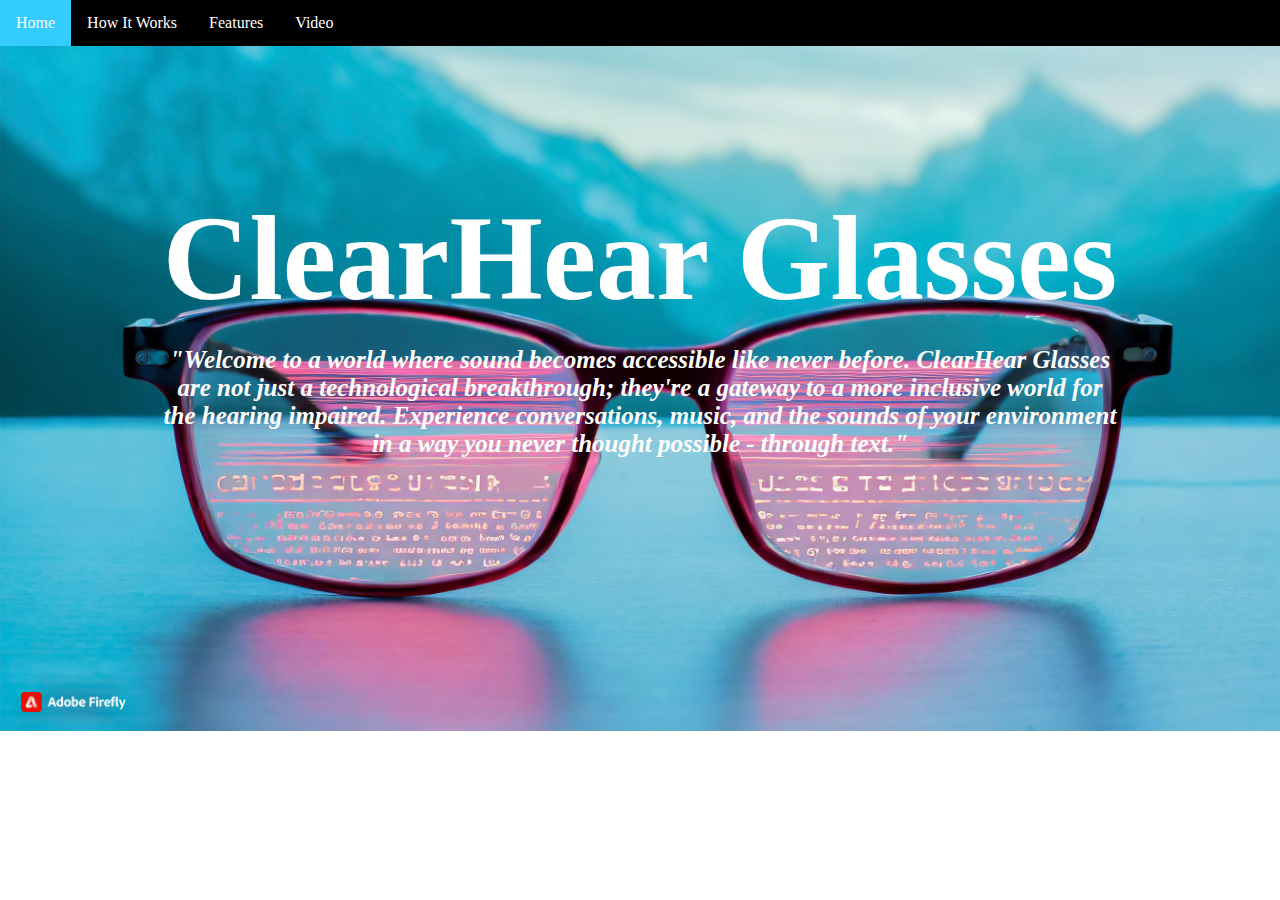
<file: index.html>
<!DOCTYPE html>
<html lang="en">
  <head>
    <meta charset="UTF-8" />
    <meta name="viewport" content="width=device-width, initial-scale=1.0" />
    <link rel="stylesheet" href="./assets/css/style.css" />
    <link
      rel="shortcut icon"
      href="./assets/img/favicon.png"
      type="image/x-icon"
    />
    <title>ClearHear Glasses</title>
  </head>
  <body>
    <nav>
      <ul>
        <!-- style="float: left" -->
        <li>
          <a class="active" href="./index.html">Home</a>
        </li>
        <li><a href="assets/pages/howitworks.html">How It Works</a></li>
        <li><a href="assets/pages/features.html">Features</a></li>
        <li><a href="assets/pages/video.html">Video</a></li>
      </ul>
    </nav>
    <div id="container">
      <h1 class="glow">ClearHear Glasses</h1>

      <br />
      <i>
        <b
          ><p>
            "Welcome to a world where sound becomes accessible like never
            before. ClearHear Glasses are not just a technological breakthrough;
            they're a gateway to a more inclusive world for the hearing
            impaired. Experience conversations, music, and the sounds of your
            environment in a way you never thought possible - through text."
          </p></b
        >
      </i>
      <!-- <b> <p>~ ClearHear Glasses</p></b> -->
    </div>
    <footer>
      <p>
        <!-- Made with <span id="heart">❤</span> by <b><u>Azra</u></b> -->
      </p>
    </footer>
  </body>
</html>
</file>
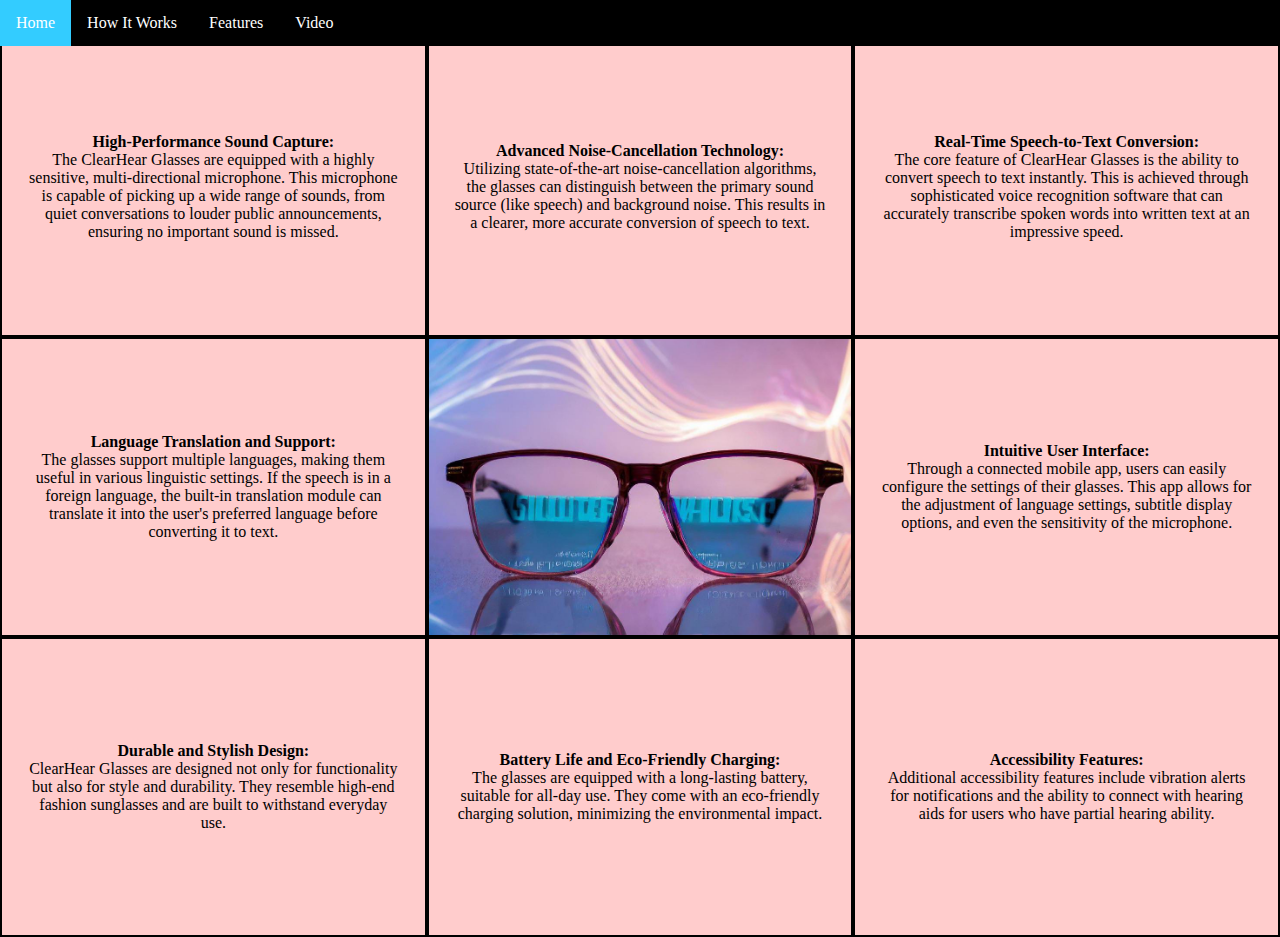
<file: assets/pages/features.html>
<!DOCTYPE html>
<html lang="en">
  <head>
    <meta charset="UTF-8" />
    <meta name="viewport" content="width=device-width, initial-scale=1.0" />
    <link rel="stylesheet" href="../css/style.css" />
    <link rel="stylesheet" href="../css/features.css" />
    <link rel="shortcut icon" href="../img/favicon.png" type="image/x-icon" />
    <title>Features</title>
  </head>
  <body>
    <nav>
      <ul>
        <li style="float: left">
          <a class="active" href="../../index.html">Home</a>
        </li>
        <li><a href="./howitworks.html">How It Works</a></li>
        <li><a href="./features.html">Features</a></li>
        <li><a href="./video.html">Video</a></li>
      </ul>
    </nav>

    <h1>CSS grid increase element hover</h1>
    <div class="grid">
      <div class="item" tabindex="0">
        <!-- <h3>High-Performance Sound Capture:</h3> -->
        <span style="color: #000"><b>High-Performance Sound Capture:</b></span>
        The ClearHear Glasses are equipped with a highly sensitive,
        multi-directional microphone. This microphone is capable of picking up a
        wide range of sounds, from quiet conversations to louder public
        announcements, ensuring no important sound is missed.
      </div>
      <div class="item" tabindex="0">
        <span style="color: #000"
          ><b>Advanced Noise-Cancellation Technology:</b></span
        >
        Utilizing state-of-the-art noise-cancellation algorithms, the glasses
        can distinguish between the primary sound source (like speech) and
        background noise. This results in a clearer, more accurate conversion of
        speech to text.
      </div>
      <div class="item" tabindex="0">
        <span style="color: #000"
          ><b>Real-Time Speech-to-Text Conversion:</b></span
        >
        The core feature of ClearHear Glasses is the ability to convert speech
        to text instantly. This is achieved through sophisticated voice
        recognition software that can accurately transcribe spoken words into
        written text at an impressive speed.
      </div>
      <div class="item" tabindex="0">
        <span style="color: #000"
          ><b>Language Translation and Support:</b></span
        >
        The glasses support multiple languages, making them useful in various
        linguistic settings. If the speech is in a foreign language, the
        built-in translation module can translate it into the user's preferred
        language before converting it to text.
      </div>
      <div class="item item-img" tabindex="0">
        <!-- <img src="../img/features-middle.jpg" alt="features-middle-picture" /> -->
      </div>
      <div class="item" tabindex="0">
        <span style="color: #000"><b>Intuitive User Interface:</b></span>
        Through a connected mobile app, users can easily configure the settings
        of their glasses. This app allows for the adjustment of language
        settings, subtitle display options, and even the sensitivity of the
        microphone.
      </div>
      <div class="item" tabindex="0">
        <span style="color: #000"><b>Durable and Stylish Design:</b></span>
        ClearHear Glasses are designed not only for functionality but also for
        style and durability. They resemble high-end fashion sunglasses and are
        built to withstand everyday use.
      </div>
      <div class="item" tabindex="0">
        <span style="color: #000"
          ><b>Battery Life and Eco-Friendly Charging:</b></span
        >
        The glasses are equipped with a long-lasting battery, suitable for
        all-day use. They come with an eco-friendly charging solution,
        minimizing the environmental impact.
      </div>
      <div class="item" tabindex="0">
        <span style="color: #000"><b>Accessibility Features:</b></span>
        Additional accessibility features include vibration alerts for
        notifications and the ability to connect with hearing aids for users who
        have partial hearing ability.
      </div>
    </div>
  </body>
</html>
</file>
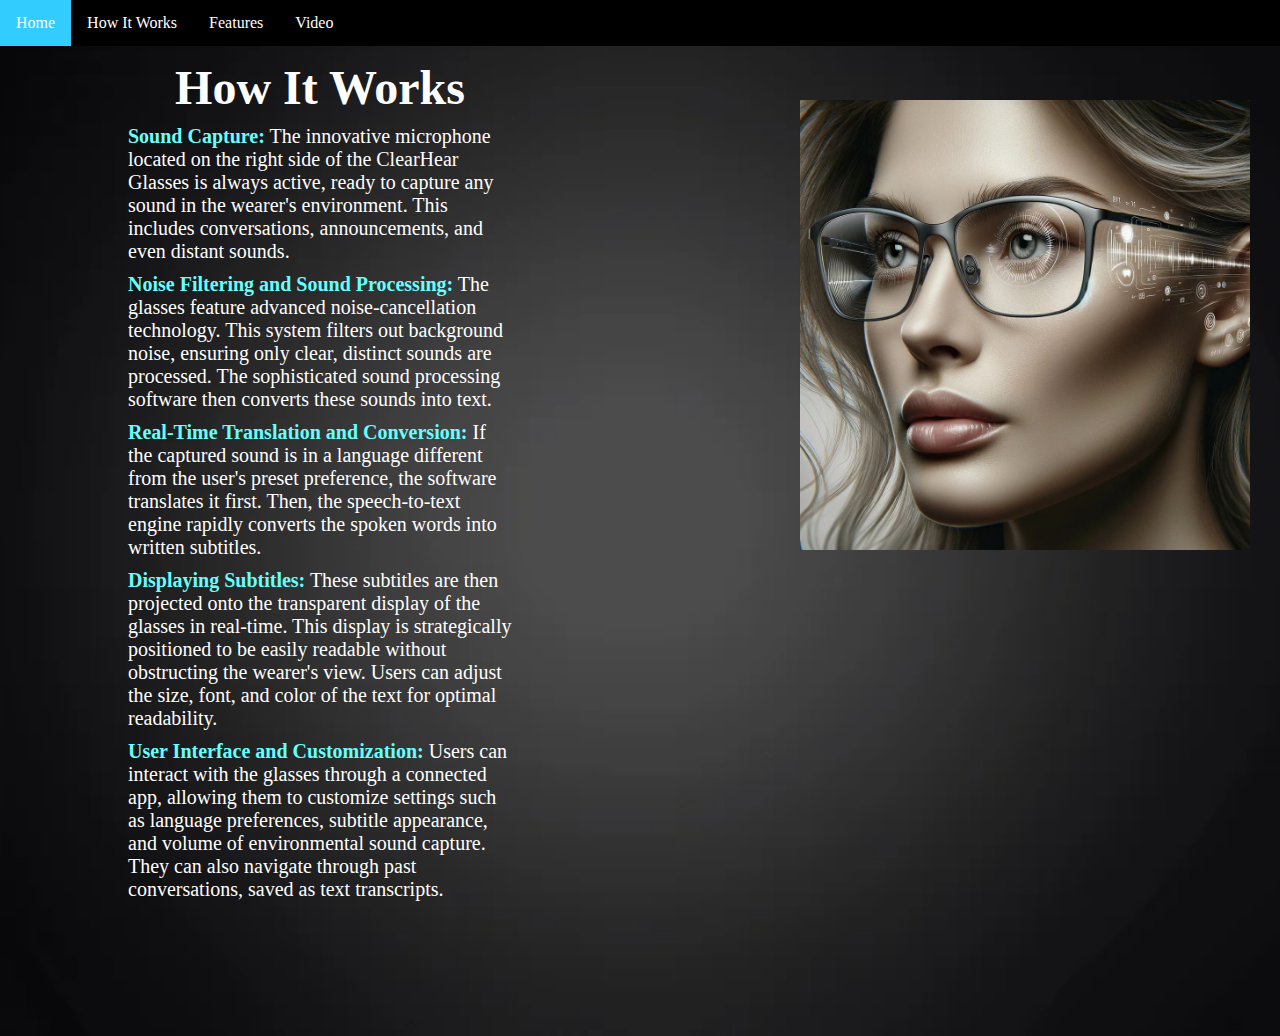
<file: assets/pages/howitworks.html>
<!DOCTYPE html>
<html lang="en">
  <head>
    <meta charset="UTF-8" />
    <meta name="viewport" content="width=device-width, initial-scale=1.0" />
    <link rel="stylesheet" href="../css/style.css" />
    <link rel="stylesheet" href="../css/howitworks.css" />
    <link rel="shortcut icon" href="../img/favicon.png" type="image/x-icon" />
    <title>How It Works</title>
  </head>
  <body>
    <nav>
      <ul>
        <li style="float: left">
          <a class="active" href="../../index.html">Home</a>
        </li>
        <li><a href="./howitworks.html">How It Works</a></li>
        <li><a href="./features.html">Features</a></li>
        <li><a href="./video.html">Video</a></li>
      </ul>
    </nav>
    <div class="bio-container">
      <div class="left">
        <h2>How It Works</h2>
        <p>
          <span style="color: #66ffff"><b>Sound Capture:</b></span> The
          innovative microphone located on the right side of the ClearHear
          Glasses is always active, ready to capture any sound in the wearer's
          environment. This includes conversations, announcements, and even
          distant sounds.
        </p>
        <p>
          <span style="color: #66ffff"
            ><b>Noise Filtering and Sound Processing:</b></span
          >
          The glasses feature advanced noise-cancellation technology. This
          system filters out background noise, ensuring only clear, distinct
          sounds are processed. The sophisticated sound processing software then
          converts these sounds into text.
        </p>
        <p>
          <span style="color: #66ffff"
            ><b>Real-Time Translation and Conversion:</b></span
          >

          If the captured sound is in a language different from the user's
          preset preference, the software translates it first. Then, the
          speech-to-text engine rapidly converts the spoken words into written
          subtitles.
        </p>
        <p>
          <span style="color: #66ffff"><b>Displaying Subtitles:</b></span>

          These subtitles are then projected onto the transparent display of the
          glasses in real-time. This display is strategically positioned to be
          easily readable without obstructing the wearer's view. Users can
          adjust the size, font, and color of the text for optimal readability.
        </p>
        <p>
          <span style="color: #66ffff"
            ><b>User Interface and Customization:</b></span
          >

          Users can interact with the glasses through a connected app, allowing
          them to customize settings such as language preferences, subtitle
          appearance, and volume of environmental sound capture. They can also
          navigate through past conversations, saved as text transcripts.
        </p>
        <p>
          <span style="color: #66ffff"><b>Battery and Charging:</b></span>

          The glasses are designed for extended use with a long-lasting battery.
          They can be easily charged via a USB-C port, ensuring they are ready
          for continuous, all-day use.
        </p>
      </div>
      <div class="right">
        <img src="../img/how-it-works.jpg" alt="One of ClearHear Glasses" />
      </div>
    </div>
    <script src="../js/scrollAnimation.js"></script>
  </body>
</html>
</file>
<file: assets/css/style.css>
* {
  margin: 0;
  padding: 0;
  box-sizing: border-box;
}

body {
  background-image: url("../img/homepage-bg.jpg");
  height: 100%;
  /* Center and scale the image nicely */
  /* background-position: center; */
  background-repeat: no-repeat;
  background-size: cover;
  /* Center and fill the bg */
  /* background-position: center;
  background-attachment: fixed;
  background-repeat: no-repeat; */
}

/* navbar */

nav {
  position: fixed;
  top: 0;
  width: 100%;
}

nav ul {
  list-style-type: none;
  margin: 0;
  padding: 0;
  overflow: hidden;
  background-color: black;
  display: flex;
}

nav li {
  /* float: right; */
}

nav li a {
  display: block;
  color: white;
  text-align: center;
  padding: 14px 16px;
  text-decoration: none;
}

nav li a:hover:not(.active) {
  background-color: #111;
}

nav .active {
  background-color: #33ccff;
}

#container {
  margin: 50px auto 0 auto;
  color: white;
  text-align: center;
  width: 75%;
}

#container h1 {
  /* text-align: right; */
  font-size: 120px;
  margin-top: 190px;
}

#container h4 {
  font-size: 30px;
}

#container b {
  font-weight: 900;
}

#container p {
  font-size: 25px;
}

#container > #official {
  margin-top: 10px;
  font-size: 10px;
}

footer {
  text-align: center;
  padding: 10px 10px 0px 10px;
  bottom: 0;
  width: 100%;
  height: 40px;
  color: white;
}

#heart {
  color: red;
  font-size: 1rem;
}

img {
  width: 50px;
  height: 50px;
}

/* h1 animation */
.glow {
  font-size: 80px;
  color: #fff;
  text-align: center;
  animation: glow 1s ease-in-out infinite alternate;
}

@-webkit-keyframes glow {
  from {
    text-shadow: 0 0 10px #fff, 0 0 20px #fff, 0 0 30px #e60073,
      0 0 40px #e60073, 0 0 50px #e60073, 0 0 60px #e60073, 0 0 70px #e60073;
  }

  to {
    text-shadow: 0 0 20px #fff, 0 0 30px #ff4da6, 0 0 40px #ff4da6,
      0 0 50px #ff4da6, 0 0 60px #ff4da6, 0 0 70px #ff4da6, 0 0 80px #ff4da6;
  }
}
</file>
<file: assets/css/features.css>
:root {
  --col1: 1fr;
  --col2: 1fr;
  --col3: 1fr;
  --row1: 1fr;
  --row2: 1fr;
  --row3: 1fr;
  --cl-main: #ffcccc;
  --cl-text: black;
}

body {
  background-image: url("../img/skills-img.jpg");
  background-position: left;
  background-attachment: fixed;
  background-repeat: no-repeat;
}

.grid {
  display: grid;
  grid-template-columns: var(--col1) var(--col2) var(--col3);
  grid-template-rows: var(--row1) var(--row2) var(--row3);
  height: 100vh;
  transition: all 0.2s;
  background-color: var(--cl-main);
}

.grid:has(.item:nth-child(3n + 1):focus) {
  --col1: 2fr;
}

.grid:has(.item:nth-child(3n + 2):focus) {
  --col2: 2fr;
}

.grid:has(.item:nth-child(3n + 3):focus) {
  --col3: 2fr;
}
.grid:has(.item:nth-child(n + 1):nth-child(-n + 3):where(:focus)) {
  --row1: 2fr;
}
.grid:has(.item:nth-child(n + 4):nth-child(-n + 6):where(:focus)) {
  --row2: 2fr;
}

.grid:has(.item:nth-child(n + 7):nth-child(-n + 9):focus) {
  --row3: 3fr;
}

.item {
  text-align: center;
  display: grid;
  align-content: center;
  transition: scale 0.2s;
  overflow: hidden;
  border: 2px solid var(--cl-text);
  background-color: var(--cl-main);
  font-size: 1rem;
  color: var(--cl-text);
  padding: 0 24px;
}

.item:where(:hover, :focus) {
  scale: 1.1;
  z-index: 2;
  box-shadow: 0 0 50px 20px rgba(0, 0, 0, 0.5);
}

.item-img {
  background-image: url("../img/features-middle.jpg");
  height: 100%;
  /* Center and scale the image nicely */
  background-position: center;
  background-repeat: no-repeat;
  background-size: cover;
}
</file>
<file: assets/css/howitworks.css>
body {
  background-image: url("../img/bio-img.jpg");
  height: 100%;
  /* Center and scale the image nicely */
  background-position: center;
  background-repeat: no-repeat;
  background-size: cover;
}

.bio-container {
  display: flex;
  justify-content: space-between;
  width: 100%;
}

h2,
h3 {
  text-align: center;
  font-size: 3rem;
}

.left {
  width: 50%;
  /* background-color: black; */
  color: white;
  padding-top: 60px;
}

.left p {
  margin: 10px 20%;
}

.right {
  width: 50%;
  /* background-color: black; */
}

.right img {
  margin-top: 100px;
  margin-left: 25%;
  width: 450px;
  height: 450px;
}

/* js style */

@keyframes fadeIn {
  from {
    opacity: 0;
    transform: translateY(20px);
  }
  to {
    opacity: 1;
    transform: translateY(0);
  }
}

.bio-container p {
  opacity: 0; /* Başlangıçta paragrafları görünmez yapın */
  transition: opacity 0.8s ease-in-out;
  font-size: 20px;
}

.bio-container p.animate {
  animation: fadeIn 1s ease-in-out;
  opacity: 1; /* Paragrafın animasyon sonunda tamamen görünür olmasını sağlar */
}
</file>
